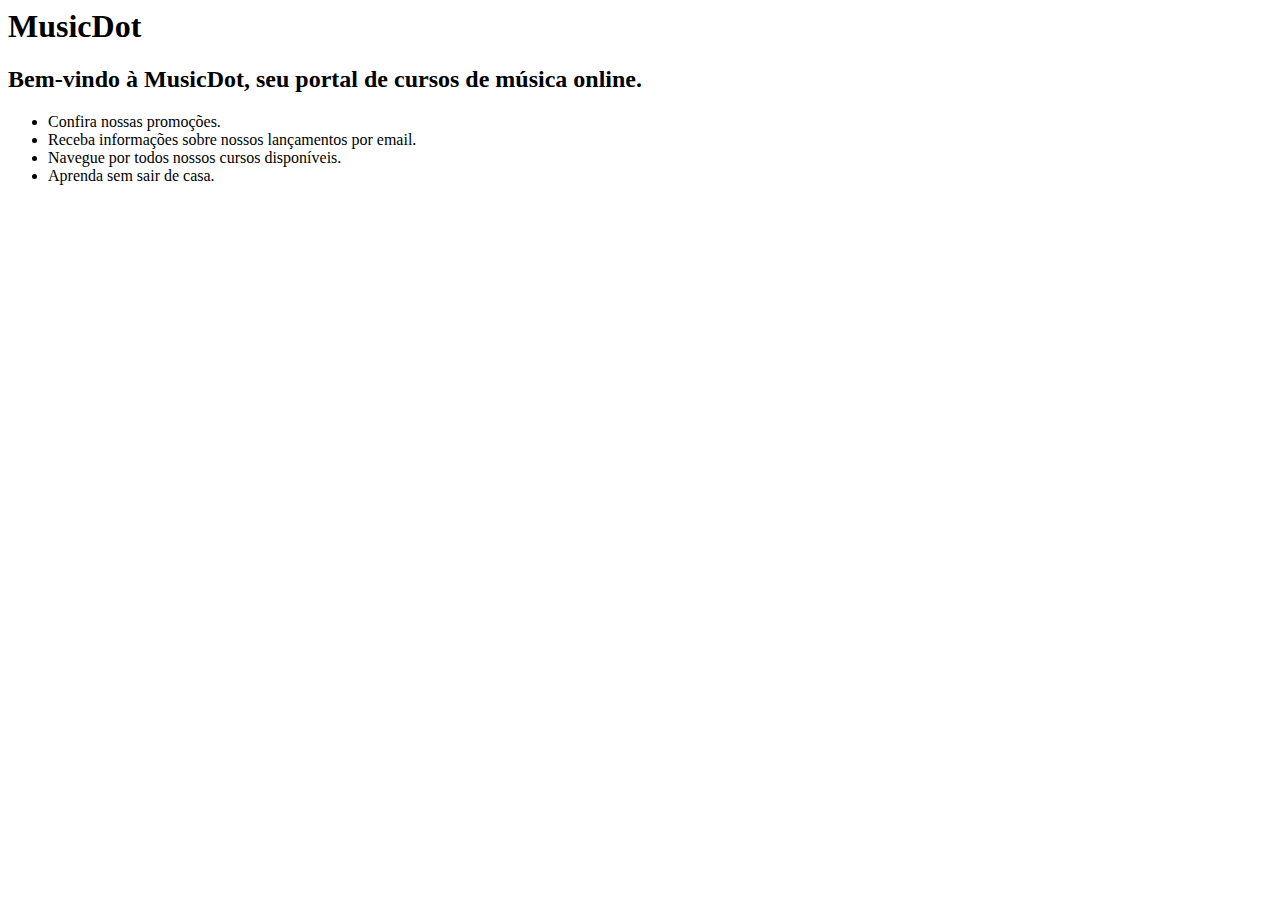
<file: index.html>
<html lang="pt-br">
<head>
    <meta charset="UTF-8">
    <meta http-equiv="X-UA-Compatible" content="IE=edge">
    <meta name="viewport" content="width=device-width, initial-scale=1.0">
    <title>MusicDot</title>
</head>
<body>
    <h1>MusicDot</h1>
    <h2>Bem-vindo à MusicDot, seu portal de cursos de música online.</h2>
    <ul>
        <li>Confira nossas promoções.</li>
        <li>Receba informações sobre nossos lançamentos por email.</li>
        <li>Navegue por todos nossos cursos disponíveis.</li>
        <li>Aprenda sem sair de casa.</li>
    </ul>
</body>
</html>
</file>
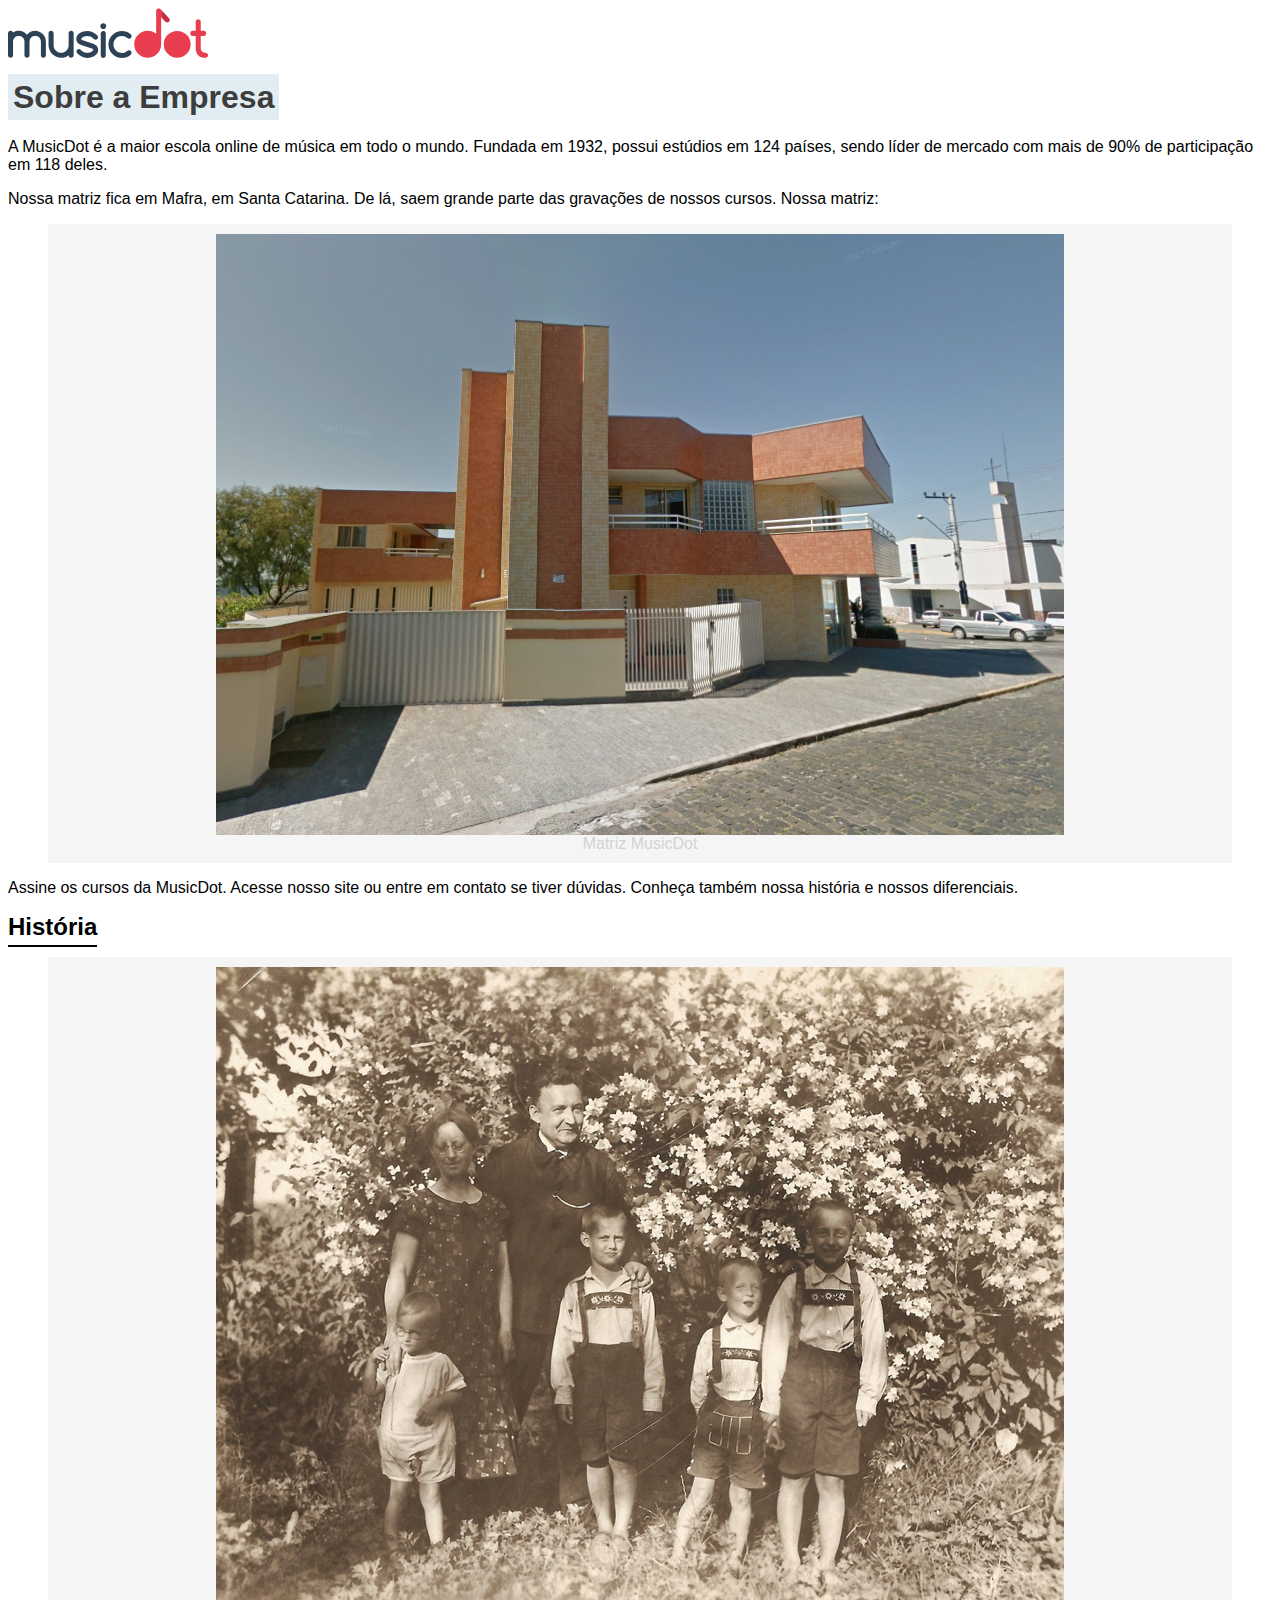
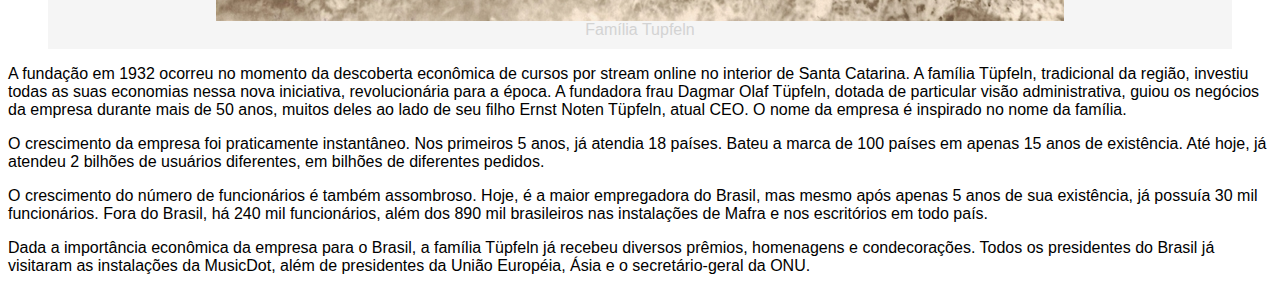
<file: sobre.html>
<html lang="pt-br">
<head>
    <meta charset="UTF-8">
    <meta http-equiv="X-UA-Compatible" content="IE=edge">
    <meta name="viewport" content="width=device-width, initial-scale=1.0">
    <title>Sobre a empresa</title>
    <link rel="stylesheet" type="text/css" href="CSS-Sobre.css"> <!-- Adicione esta linha -->
    <img src="arquivos/wd43-musicdot-arquivos-iniciais/img/logo.svg" alt="Figura 1">
</head>
<body>
    <h1><b>Sobre a Empresa</b></h1>
       <p>A MusicDot é a maior escola online de música em todo o mundo. Fundada em 1932, possui estúdios em 124 países, sendo líder de mercado com mais de 90% de participação em 118 deles.</p>
        <p>Nossa matriz fica em Mafra, em Santa Catarina. De lá, saem grande parte das gravações de nossos cursos. Nossa matriz:</p>
        <figure>
            <img src="arquivos/wd43-musicdot-arquivos-iniciais/img/matriz-musicdot.png" alt="Figura 1">
            <figcaption>Matriz MusicDot</figcaption>
        </figure>
        <p>Assine os cursos da MusicDot. Acesse nosso site ou entre em contato se tiver dúvidas. Conheça também nossa história e nossos diferenciais.</p>

    <h2>História</h2>
    <figure>
        <img src="arquivos/wd43-musicdot-arquivos-iniciais/img/familia-tupfeln.jpg" alt="Figura 2">
        <figcaption>Família Tupfeln</figcaption>
    </figure>
            <p>A fundação em 1932 ocorreu no momento da descoberta econômica de cursos por stream online no interior de Santa Catarina. A família Tüpfeln, tradicional da região, investiu todas as suas economias nessa nova iniciativa, revolucionária para a época.
               A fundadora frau Dagmar Olaf Tüpfeln, dotada de particular visão administrativa, guiou os negócios da empresa durante mais de 50 anos, muitos deles ao lado de seu filho Ernst Noten Tüpfeln, atual CEO. O nome da empresa é inspirado no nome da família.</p>

            <p>O crescimento da empresa foi praticamente instantâneo. Nos primeiros 5 anos, já atendia 18 países. Bateu a marca de 100 países em apenas 15 anos de existência. Até hoje, já atendeu 2 bilhões de usuários diferentes, em bilhões de diferentes pedidos.</p>

            <p>O crescimento do número de funcionários é também assombroso. Hoje, é a maior empregadora do Brasil, mas mesmo após apenas 5 anos de sua existência, já possuía 30 mil funcionários. Fora do Brasil, há 240 mil funcionários, além dos 890 mil brasileiros
                nas instalações de Mafra e nos escritórios em todo país.</p>

            <p>Dada a importância econômica da empresa para o Brasil, a família Tüpfeln já recebeu diversos prêmios, homenagens e condecorações. Todos os presidentes do Brasil já visitaram as instalações da MusicDot, além de presidentes da União Européia,
            Ásia e o secretário-geral da ONU.</p> 
</body>
</html>
</file>
<file: CSS-Sobre.css>
body {
    font-family: Arial, sans-serif;
}

h1 {
    color: #3D3D3D;
}

h1 b {
    background-color: #E1EDF2;
    padding: 5px;
}

h2 {
    border-bottom: 2px solid black;
    display: inline;
    padding-bottom: 5px;
}

figure {
    text-align: center;
    background-color: whitesmoke;
    padding: 10px;
}

figcaption {
    color: lightgrey;
}
</file>
